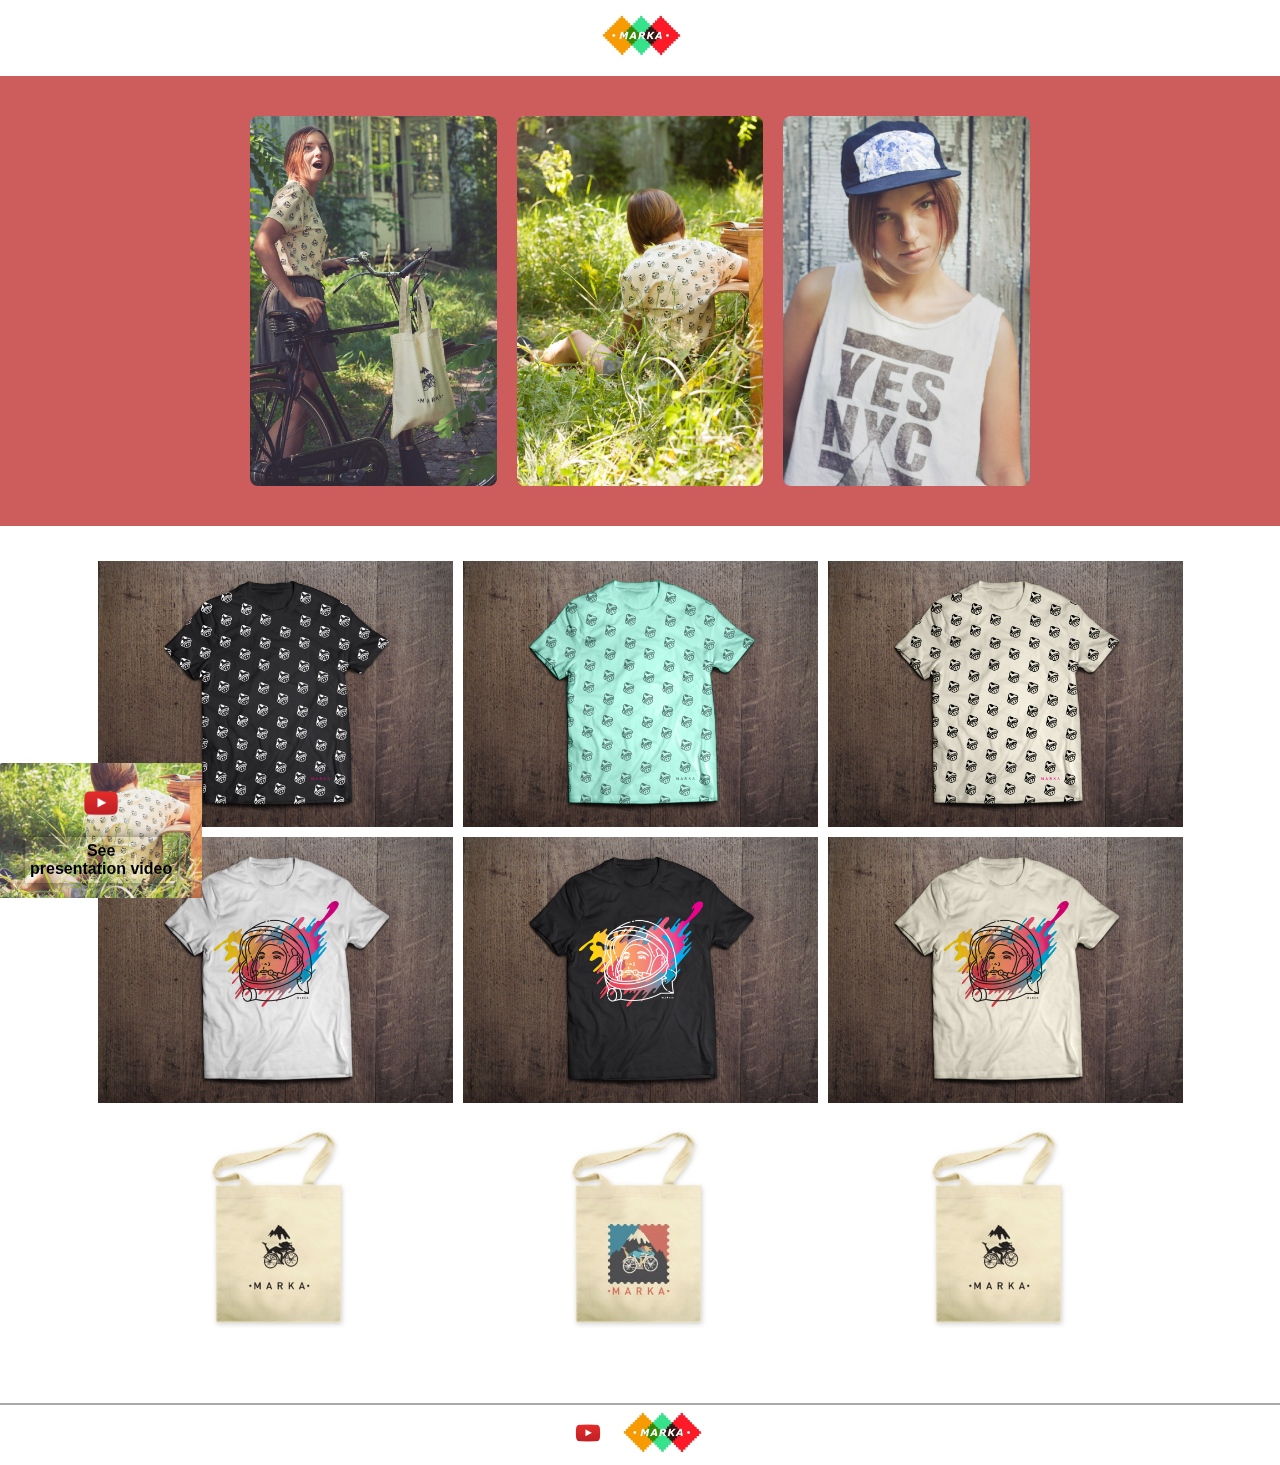
<file: index.html>
<!doctype html><html lang="en"><head><meta charset="UTF-8"><meta name="viewport" content="width=device-width, user-scalable=no, initial-scale=1.0, maximum-scale=1.0, minimum-scale=1.0"><meta http-equiv="X-UA-Compatible" content="ie=edge"><link rel="stylesheet" href="styles.86ba8881.css"><title>Marka</title></head><body> <div class="main"> <a href="https://www.youtube.com/watch?v=VcGaoJDJ2ws" target="_blank"> <div class="window__youtube"> <img class="img__youtube__window" src="youtube-play-button.e72fe351.png" alt="YouTube"> <p class="presentation__text">See <br>presentation video</p> </div> </a> <div class="logo__container block"> <a href="#"> <img src="logo.fe91d4ef.jpeg" alt="Marka logo" class="logo__img"> </a> </div> <ul id="slides"> <li class="slide showing"> <img class="img__lookbook" src="photo_2022-02-20 16.07.00.10406e9a.jpeg" alt="Marka Photo Lookbook"> <img class="img__lookbook mobile_img_slide tablet_img_slide" src="photo_2022-02-20 16.07.26.ec995a95.jpeg" alt="Marka Photo Lookbook"> <img class="img__lookbook mobile_img_slide" src="photo_2022-02-20 16.07.05.4cab9bae.jpeg" alt="Marka Photo Lookbook"> </li> <li class="slide"> <img class="img__lookbook mobile_img_slide" src="photo_2022-02-20 16.07.58.26d85330.jpeg" alt="Marka Photo Lookbook"> <img class="img__lookbook mobile_img_slide tablet_img_slide" src="IMG_3846.698365b5.jpg" alt="Marka Photo Lookbook"> <img class="img__lookbook" src="photo_2022-02-20 16.07.35.c6e88973.jpeg" alt="Marka Photo Lookbook"> </li> <li class="slide"> <img class="img__lookbook mobile_img_slide" src="photo_2022-02-20 16.07.00.10406e9a.jpeg" alt="Marka Photo Lookbook"> <img class="img__lookbook mobile_img_slide tablet_img_slide" src="photo_2022-02-20 16.07.26.ec995a95.jpeg" alt="Marka Photo Lookbook"> <img class="img__lookbook" src="photo_2022-02-20 16.07.05.4cab9bae.jpeg" alt="Marka Photo Lookbook"> </li> <li class="slide"> <img class="img__lookbook mobile_img_slide" src="photo_2022-02-20 16.07.58.26d85330.jpeg" alt="Marka Photo Lookbook"> <img class="img__lookbook mobile_img_slide tablet_img_slide" src="IMG_3846.698365b5.jpg" alt="Marka Photo Lookbook"> <img class="img__lookbook" src="photo_2022-02-20 16.07.35.c6e88973.jpeg" alt="Marka Photo Lookbook"> </li> </ul> <div class="container__goods"> <div class="mushrooms_shirt"> <img class="shirt_good good" src="photo_2022-02-20 16.12.24.88536e91.jpeg" alt="Marka good"> <img class="shirt_good good" src="photo_2022-02-20 16.12.35.fca318de.jpeg" alt="Marka good"> <img class="shirt_good good tablet_img_slide" src="photo_2022-02-20 16.12.33.c043fcb7.jpeg" alt="Marka good"> </div> <div class="cosmo_shirt"> <img class="shirt_good good tablet_img_slide" src="photo_2022-02-20 16.12.52.445069c8.jpeg" alt="Marka good"> <img class="shirt_good good" src="photo_2022-02-20 16.12.54.c1c958e3.jpeg" alt="Marka good"> <img class="shirt_good good" src="photo_2022-02-20 16.12.57.12dc3ca0.jpeg" alt="Marka good"> </div> <div class="bags__logo"> <img class="bag_good good" src="photo_2022-02-20 16.13.07.8e61ee42.jpeg" alt="Marka good"> <img class="bag_good good tablet_img_slide" src="photo_2022-02-20 16.13.08.bd289f1d.jpeg" alt="Marka good"> <img class="bag_good good mobile_img_slide" src="photo_2022-02-20 16.13.07.8e61ee42.jpeg" alt="Marka good"> </div> </div> </div> <footer class="youtube__cont footer"> <a href="https://www.youtube.com/watch?v=VcGaoJDJ2ws" target="_blank"> <img class="img__youtube" src="youtube-play-button.e72fe351.png" alt="YouTuve"> </a> <a href="#"> <img src="logo.fe91d4ef.jpeg" alt="Marka logo" class="logo__img"> </a> </footer> <script src="script.e872e3e5.js"></script>
</body></html>
</file>
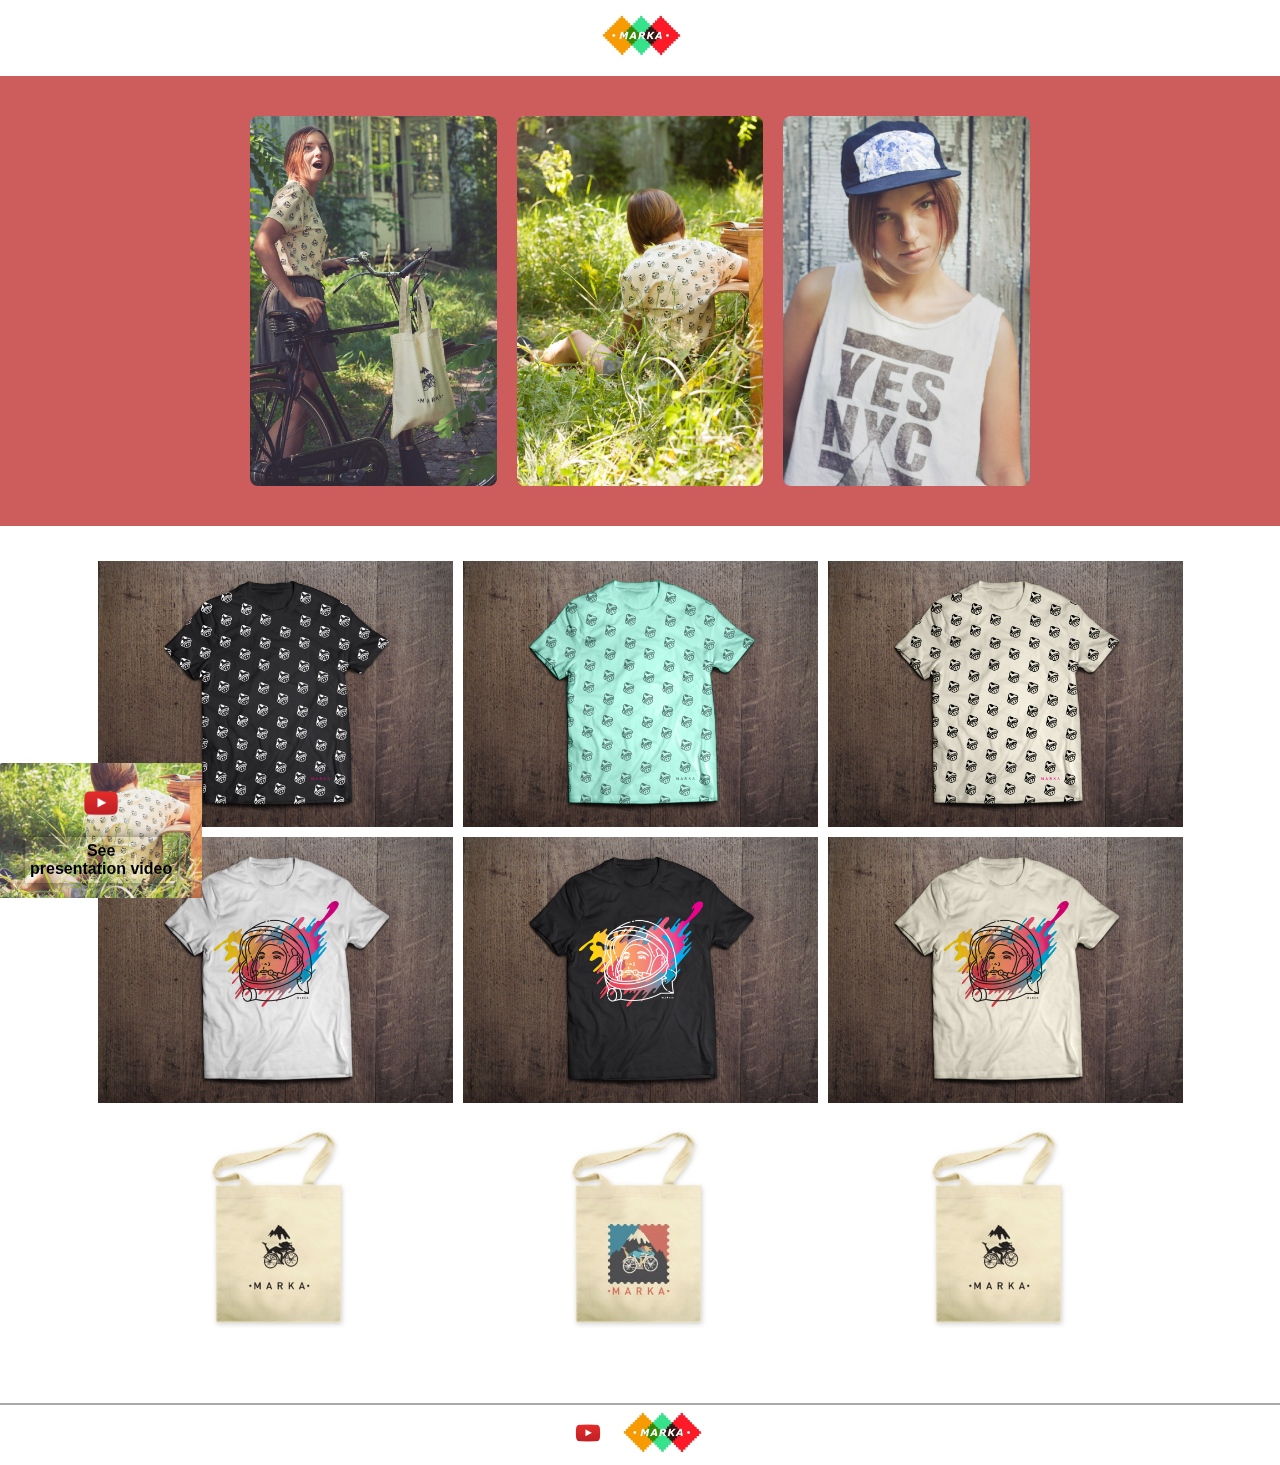
<file: src/index.html>
<!doctype html>
  <html lang="en">
  <head>
      <meta charset="UTF-8">
      <meta name="viewport"
            content="width=device-width, user-scalable=no, initial-scale=1.0, maximum-scale=1.0, minimum-scale=1.0">
      <meta http-equiv="X-UA-Compatible" content="ie=edge">
      <link rel="stylesheet" href="./styles/styles.css">
      <title>Marka</title>

  </head>
  <body>
    <div class="main">
        <a href="https://www.youtube.com/watch?v=VcGaoJDJ2ws" target="_blank">
          <div class="window__youtube">
            <img
              class="img__youtube__window"
              src="./images/youtube-play-button.png"
              alt="YouTube"
            >
            <p class="presentation__text">See <br>presentation video</p>
          </div>
        </a>
        <div class="logo__container block" >
            <a href="#">
                <img
                  src="./images/logo.jpeg"
                  alt="Marka logo"
                  class="logo__img"
                >
            </a>

        </div>
        <ul id="slides">
            <li class="slide showing">
                <img class="img__lookbook" src="./images/photo_2022-02-20%2016.07.00.jpeg" alt="Marka Photo Lookbook">
                <img class="img__lookbook mobile_img_slide tablet_img_slide" src="./images/photo_2022-02-20%2016.07.26.jpeg" alt="Marka Photo Lookbook">
                <img class="img__lookbook mobile_img_slide" src="./images/photo_2022-02-20%2016.07.05.jpeg" alt="Marka Photo Lookbook">

            </li>
            <li class="slide">
                <img class="img__lookbook mobile_img_slide" src="./images/photo_2022-02-20%2016.07.58.jpeg" alt="Marka Photo Lookbook">
                <img class="img__lookbook mobile_img_slide tablet_img_slide" src="./images/IMG_3846.jpg" alt="Marka Photo Lookbook">
                <img class="img__lookbook" src="./images/photo_2022-02-20%2016.07.35.jpeg" alt="Marka Photo Lookbook">
            </li>
            <li class="slide">
                <img class="img__lookbook mobile_img_slide" src="./images/photo_2022-02-20%2016.07.00.jpeg" alt="Marka Photo Lookbook">
                <img class="img__lookbook mobile_img_slide tablet_img_slide" src="./images/photo_2022-02-20%2016.07.26.jpeg" alt="Marka Photo Lookbook">
                <img class="img__lookbook" src="./images/photo_2022-02-20%2016.07.05.jpeg" alt="Marka Photo Lookbook">
            </li>
            <li class="slide">
                <img class="img__lookbook mobile_img_slide" src="./images/photo_2022-02-20%2016.07.58.jpeg" alt="Marka Photo Lookbook">
                <img class="img__lookbook mobile_img_slide tablet_img_slide" src="./images/IMG_3846.jpg" alt="Marka Photo Lookbook">
                <img class="img__lookbook" src="./images/photo_2022-02-20%2016.07.35.jpeg" alt="Marka Photo Lookbook">
            </li>
        </ul>

        <div class="container__goods">
           <div class="mushrooms_shirt">
               <img class="shirt_good good" src="./images/goods/photo_2022-02-20%2016.12.24.jpeg" alt="Marka good">
               <img class="shirt_good good" src="./images/goods/photo_2022-02-20%2016.12.35.jpeg" alt="Marka good">
               <img class="shirt_good good tablet_img_slide" src="./images/goods/photo_2022-02-20%2016.12.33.jpeg" alt="Marka good">
           </div>
            <div class="cosmo_shirt">
                <img class="shirt_good good tablet_img_slide" src="./images/goods/photo_2022-02-20%2016.12.52.jpeg" alt="Marka good">
                <img class="shirt_good good" src="./images/goods/photo_2022-02-20%2016.12.54.jpeg" alt="Marka good">
                <img class="shirt_good good" src="./images/goods/photo_2022-02-20%2016.12.57.jpeg" alt="Marka good">
            </div>
            <div class="bags__logo">
                <img class="bag_good good" src="./images/goods/photo_2022-02-20%2016.13.07.jpeg" alt="Marka good">
                <img class="bag_good good tablet_img_slide" src="./images/goods/photo_2022-02-20%2016.13.08.jpeg" alt="Marka good">
                <img class="bag_good good mobile_img_slide" src="./images/goods/photo_2022-02-20%2016.13.07.jpeg" alt="Marka good">
            </div>
        </div>
    </div>

    <footer class="youtube__cont footer">
        <a href="https://www.youtube.com/watch?v=VcGaoJDJ2ws" target="_blank">
            <img class="img__youtube"  src="./images/youtube-play-button.png" alt="YouTuve">
        </a>
        <a href="#">
            <img
               src="./images/logo.jpeg"
               alt="Marka logo"
               class="logo__img"
            >
        </a>
    </footer>
    <script src="./script.js"></script>
</body>
</html>
</file>
<file: styles.86ba8881.css>
html{scroll-behavior:smooth}body{margin:0;padding:0}.window__youtube{display:flex;justify-content:center;align-items:center;flex-direction:column;position:fixed;height:137px;padding:25px;border-radius:2px;box-sizing:border-box;z-index:3;bottom:0;background-image:url(window__bg__image.70f0ac79.jpg);background-repeat:no-repeat;background-size:contain}.img__youtube__window{width:36px;margin-top:20px}.presentation__text{text-align:center;padding:5px;animation:blink 2s infinite;box-shadow:0 0 10px rgba(0,0,0,.5);font-weight:700;font-family:sans-serif;color:#000}@keyframes blink{0%{opacity:1}to{opacity:0}}#slides{position:relative;height:450px;padding:0;margin:0 0 15px;list-style-type:none}.slide{display:flex;justify-content:center;gap:20px;position:absolute;left:0;top:0;width:100%;height:100%;opacity:0;z-index:1;-webkit-transition:opacity 1s;-moz-transition:opacity 1s;-o-transition:opacity 1s;transition:opacity 1s}.showing{opacity:1;z-index:2}.slide{font-size:40px;padding:40px;box-sizing:border-box;background:#333;color:#fff}.slide:first-of-type{background:#cd5c5c}.slide:nth-of-type(2){background:#8fbc8f}.slide:nth-of-type(3){background:#5f9ea0}.slide:nth-of-type(4){background:#8fbc8f}.container__img{border:1px solid red;margin:5px;display:flex;justify-content:center}.img__lookbook{border-radius:8px}.logo__container{display:flex;justify-content:center;padding:10px}.logo__img{width:90px}.container__goods{display:flex;justify-content:center;flex-direction:column;gap:10px;padding:20px;margin-bottom:40px}.good{transition:1s}.good:hover{transform:scale(1.09)}.shirt_good{width:355px}.cosmo_shirt,.mushrooms_shirt{display:flex;justify-content:center;gap:10px}.bags__logo{display:flex;margin:15px auto}.bag_good{width:200px;margin-right:160px}.bag_good:last-child{margin-right:0}.youtube__cont{display:flex;justify-content:center;align-items:center;gap:15px;padding:2px}.img__youtube{width:26px;border-radius:10px;transition:box-shadow 1s}.img__youtube:hover{box-shadow:0 0 10px rgba(0,0,0,.5)}.footer{border-top:2px solid #a9a9a9}@media (max-width:1178px){.tablet_img_slide{display:none}.showing{gap:50px}}@media (max-width:768px){.mobile_img_slide{display:none}.cosmo_shirt,.mushrooms_shirt{flex-direction:column}.good{margin:0 auto}}@media (max-width:568px){.container__goods{padding:0}.mobile_img_slide,.window__youtube{display:none}}@media (max-width:372px){.good{width:100%}}
/*# sourceMappingURL=styles.86ba8881.css.map */
</file>
<file: src/styles/styles.css>
html {
  scroll-behavior: smooth;
}

body {
  margin: 0;
  padding: 0;
}

.window__youtube {
  display: flex;
  justify-content: center;
  align-items: center;
  flex-direction: column;
  position: fixed;
  height: 137px;
  padding: 25px;
  border-radius: 2px;
  box-sizing: border-box;
  z-index: 3;
  bottom: 0;
  background-image: url("../images/window__bg__image.jpg");
  background-repeat: no-repeat;
  background-size: contain;
}

.img__youtube__window {
  width: 36px;
  margin-top: 20px;
}

.presentation__text {
  text-align: center;
  padding: 5px;
  animation: blink 2s infinite;
  box-shadow: 0 0 10px rgba(0,0,0,0.5);
  font-weight: bold;
  font-family: sans-serif;
  color: black;
}
@keyframes blink {
  from {
    opacity: 1;
  }
  to {
    opacity: 0;
  }
}

#slides {
  position: relative;
  height: 450px;
  padding: 0;
  margin: 0 0 15px;
  list-style-type: none;
}

.slide {
  display: flex;
  justify-content: center;
  gap: 20px;
  position: absolute;
  left: 0;
  top: 0;
  width: 100%;
  height: 100%;
  opacity: 0;
  z-index: 1;

  -webkit-transition: opacity 1s;
  -moz-transition: opacity 1s;
  -o-transition: opacity 1s;
  transition: opacity 1s;
}

.showing {
  opacity: 1;
  z-index: 2;
}

.slide {
  font-size: 40px;
  padding: 40px;
  box-sizing: border-box;
  background: #333;
  color: #fff;
}

.slide:nth-of-type(1) {
  background: indianred;
}

.slide:nth-of-type(2) {
  background: darkseagreen;
}

.slide:nth-of-type(3) {
  background: cadetblue;
}

.slide:nth-of-type(4) {
  background: darkseagreen;
}

.container__img {
  border: 1px solid red;
  margin: 5px;
  display: flex;
  justify-content: center;

}

.img__lookbook {
  border-radius: 8px;
}

.logo__container {
  display: flex;
  justify-content: center;
  padding: 10px;
}

.logo__img {
  width: 90px;
}

.container__goods {
  display: flex;
  justify-content: center;
  flex-direction: column;
  gap: 10px;
  padding: 20px;
  margin-bottom: 40px;
}

.good {
  transition: 1s;
}

.good:hover {
  transform: scale(1.09);
}

.shirt_good {
  width: 355px;
}

.mushrooms_shirt {
  display: flex;
  justify-content: center;
  gap: 10px;
}

.cosmo_shirt {
  display: flex;
  justify-content: center;
  gap: 10px;
}

.bags__logo {
  display: flex;
  margin: 15px auto;
}

.bag_good {
  width: 200px;
  margin-right: 160px;
}

.bag_good:last-child {
  margin-right: 0;
}

.youtube__cont {
  display: flex;
  justify-content: center;
  align-items: center;
  gap: 15px;
  padding: 2px;
}

.img__youtube {
  width: 26px;
  border-radius: 10px;
  transition: box-shadow 1s;
}

.img__youtube:hover {
  box-shadow: 0 0 10px rgba(0,0,0,0.5);
}

.footer {
  border-top: 2px solid darkgrey;
}

@media (max-width: 1178px) {
  .tablet_img_slide {
    display: none;
  }

  .showing {
    gap: 50px;
  }
}

@media (max-width: 768px) {
  .mobile_img_slide {
    display: none;
  }

  .mushrooms_shirt {
    flex-direction: column;
  }

  .cosmo_shirt {
    flex-direction: column;
  }

  .good {
    margin: 0 auto;
  }
}

@media (max-width: 568px) {
  .slides {
    height: 582px;
  }

  .container__goods {
    padding: 0;
  }

  .mobile_img_slide {
    display: none;
  }

  .window__youtube {
    display: none;
  }
}

@media (max-width: 372px) {
  .good {
    width: 100%;
  }
}
</file>
